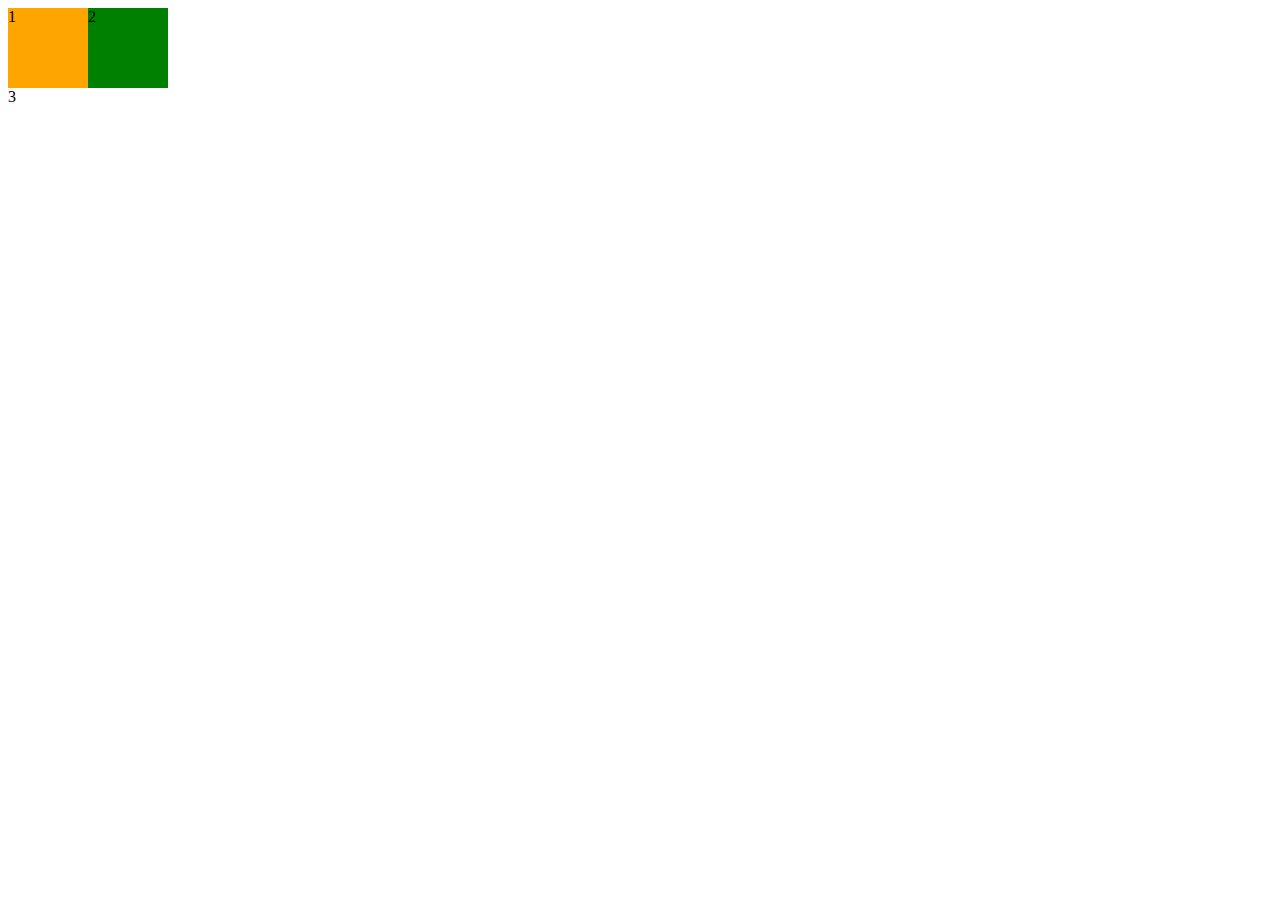
<file: index.html>
<!DOCTYPE html>
<html lang="en">
<head>
	<meta charset="UTF-8">
	<title>Document</title>
	<style>
		#div1 {
			width: 80px;
			height: 80px;
			background-color: orange;
			float: left;
		}

		#div2 {
			width: 80px;
			height: 80px;
			background-color: green;
			float: left;

		}

			#div3 {
			width: 80px;
			height: 80px;
			background-color: blue;
		}
	</style>
</head>
<body>
	<div id="div1">1</div>
	<div id="div2">2</div>
	<div id="div3">3</div>
</body>
</html>
</file>
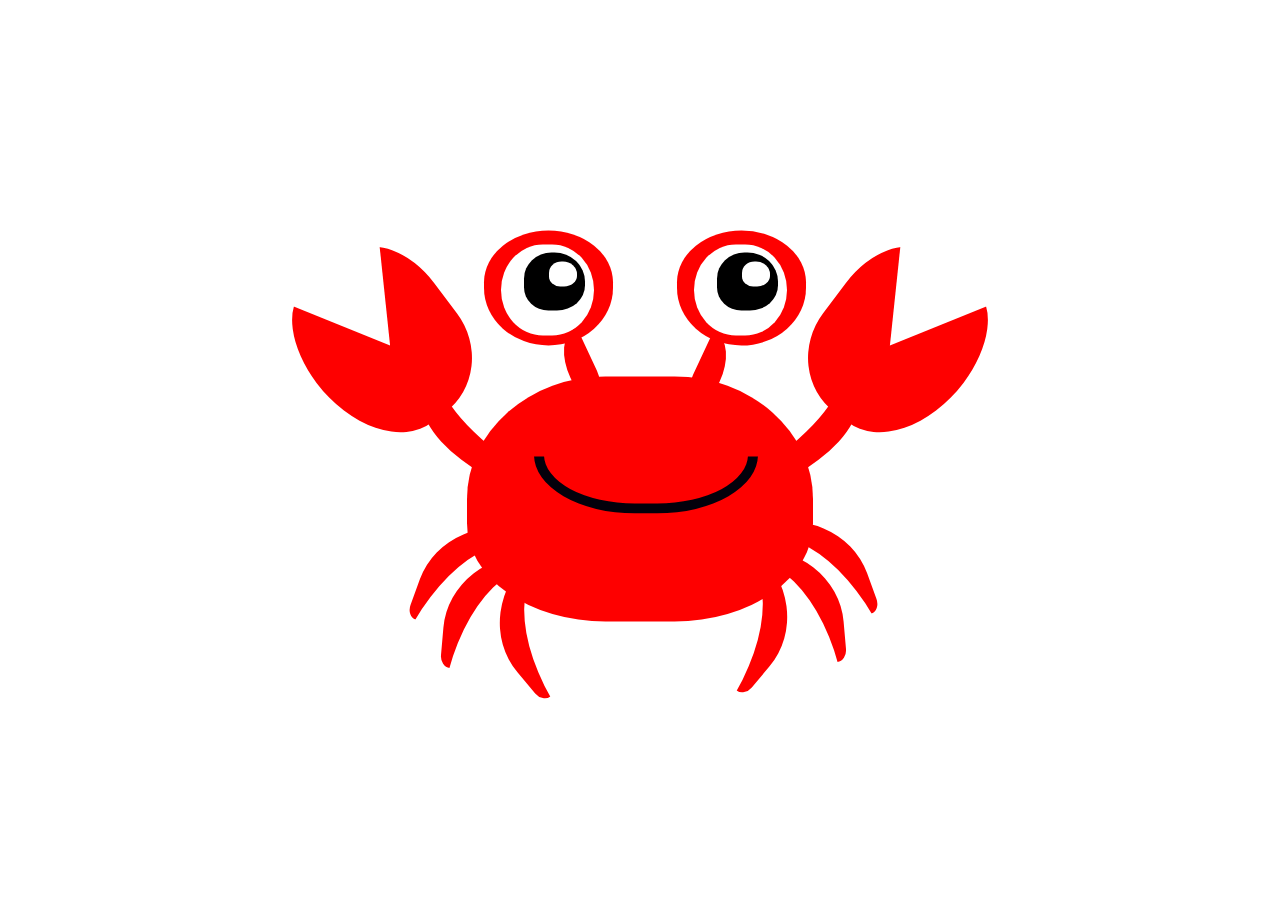
<file: css3简笔动画.html>
<!DOCTYPE html>
<html lang="en">
<head>
	<meta charset="UTF-8">
	<title>css简笔动画</title>
	<link rel="stylesheet" href="css3StickFigure.css">
</head>
<body>
	<div class="container animation">
		<div class="bodycontainer">  <!--身体部分-->
			<div class="body"></div>	
		</div>
		<div class="mouthcontainer">  <!--嘴巴-->
			<div class="mouth"></div>
		</div>
		<div class="eye1-container">        <!--左眼-->
			<div class="eye">
				<div class="eye-white"></div>
				<div class="eye-black"></div>
				<div class="eye-light"></div>
				<div class="eye-link">
				</div>
			</div>
		</div>
		<div class="eye2-container">    <!--右眼-->
			<div class="eye">
				<div class="eye-white"></div>
				<div class="eye-black"></div>
				<div class="eye-light"></div>
				<div class="eye-link">
				</div>
			</div>
		</div>
		<div class="footcontainer-1">     <!--左边的三只脚-->
			<div class="foot">
				<div class="foot-1"></div>
				<div class="foot-2"></div>
			</div>
		</div>
		<div class="footcontainer-2">
			<div class="foot">
				<div class="foot-1"></div>
				<div class="foot-2"></div>
			</div>
		</div>
		<div class="footcontainer-3">
			<div class="foot">
				<div class="foot-1"></div>
				<div class="foot-2"></div>
			</div>
		</div>

		<div class="footright">          <!-- 将左边的脚镜像到右边 -->
			<div class="footcontainer-1">
			<div class="foot">
				<div class="foot-1"></div>
				<div class="foot-2"></div>
			</div>
			</div>
			<div class="footcontainer-2">
				<div class="foot">
					<div class="foot-1"></div>
					<div class="foot-2"></div>
				</div>
			</div>
			<div class="footcontainer-3">
				<div class="foot">
					<div class="foot-1"></div>
					<div class="foot-2"></div>
				</div>
			</div>
		</div>                            <!-- end 将左边的脚镜像到右边 -->
		
		<div class="pincer-container-l">   <!-- 左钳子容器 -->
			<div class="pincers"></div>      <!--钳子主体-->
			<div class="pincers-clip"></div>  <!--钳子裁剪-->
			<div class="pincers-link">
				<div class="pincers-link1"></div>
				<div class="pincers-link2"></div>
			</div>  <!--钳子连接-->
		</div>                                 
			<!-- end 左钳子容器 -->

		<div class="pincer-container-2">   <!-- 右钳子容器 -->
			<div class="pincers"></div>      
			<div class="pincers-clip"></div>  
			<div class="pincers-link">     <!--钳子连接-->
				<div class="pincers-link1"></div>
				<div class="pincers-link2"></div>
			</div>  						
		</div>


	</div>

</body>
</html>
</file>
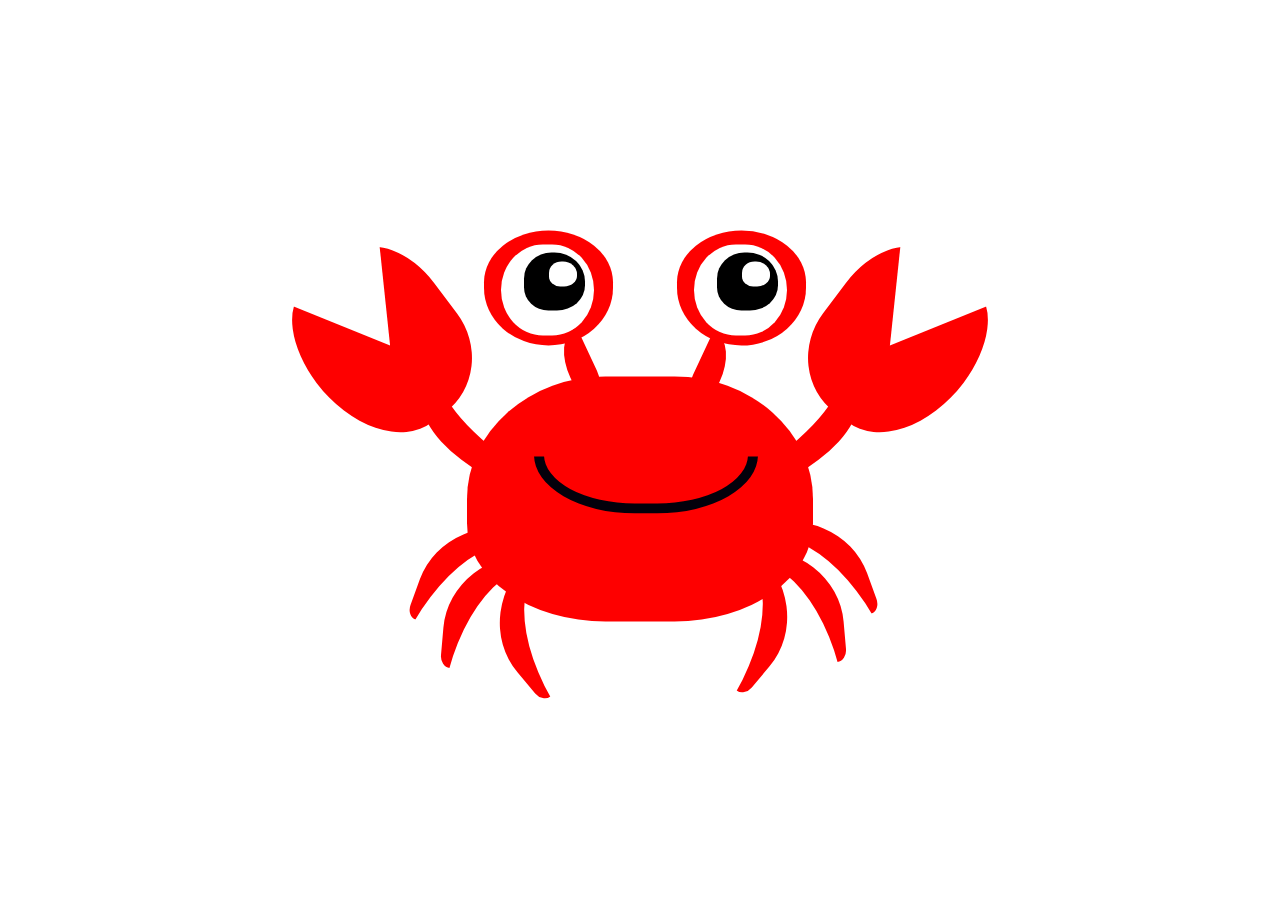
<file: css3简笔动画（有趣）.html>
<!DOCTYPE html>
<html lang="en">
<head>
	<meta charset="UTF-8">
	<title>css简笔动画</title>
	<link rel="stylesheet" href="css3StickFigure.css">
</head>
<body>
	<div class="container animation">
		<div class="bodycontainer">  <!--身体部分-->
			<div class="body"></div>	
		</div>
		<div class="mouthcontainer">  <!--嘴巴-->
			<div class="mouth"></div>
		</div>
		<div class="eye1-container">        <!--左眼-->
			<div class="eye">
				<div class="eye-white"></div>
				<div class="eye-black"></div>
				<div class="eye-light"></div>
				<div class="eye-link">
				</div>
			</div>
		</div>
		<div class="eye2-container">    <!--右眼-->
			<div class="eye">
				<div class="eye-white"></div>
				<div class="eye-black"></div>
				<div class="eye-light"></div>
				<div class="eye-link">
				</div>
			</div>
		</div>
		<div class="footcontainer-1">     <!--左边的三只脚-->
			<div class="foot">
				<div class="foot-1"></div>
				<div class="foot-2"></div>
			</div>
		</div>
		<div class="footcontainer-2">
			<div class="foot">
				<div class="foot-1"></div>
				<div class="foot-2"></div>
			</div>
		</div>
		<div class="footcontainer-3">
			<div class="foot">
				<div class="foot-1"></div>
				<div class="foot-2"></div>
			</div>
		</div>

		<div class="footright">          <!-- 将左边的脚镜像到右边 -->
			<div class="footcontainer-1">
			<div class="foot">
				<div class="foot-1"></div>
				<div class="foot-2"></div>
			</div>
			</div>
			<div class="footcontainer-2">
				<div class="foot">
					<div class="foot-1"></div>
					<div class="foot-2"></div>
				</div>
			</div>
			<div class="footcontainer-3">
				<div class="foot">
					<div class="foot-1"></div>
					<div class="foot-2"></div>
				</div>
			</div>
		</div>                            <!-- end 将左边的脚镜像到右边 -->
		
		<div class="pincer-container-l">   <!-- 左钳子容器 -->
			<div class="pincers"></div>      <!--钳子主体-->
			<div class="pincers-clip"></div>  <!--钳子裁剪-->
			<div class="pincers-link">
				<div class="pincers-link1"></div>
				<div class="pincers-link2"></div>
			</div>  <!--钳子连接-->
		</div>                                 
			<!-- end 左钳子容器 -->

		<div class="pincer-container-2">   <!-- 右钳子容器 -->
			<div class="pincers"></div>      
			<div class="pincers-clip"></div>  
			<div class="pincers-link">     <!--钳子连接-->
				<div class="pincers-link1"></div>
				<div class="pincers-link2"></div>
			</div>  						
		</div>


	</div>

</body>
</html>
</file>
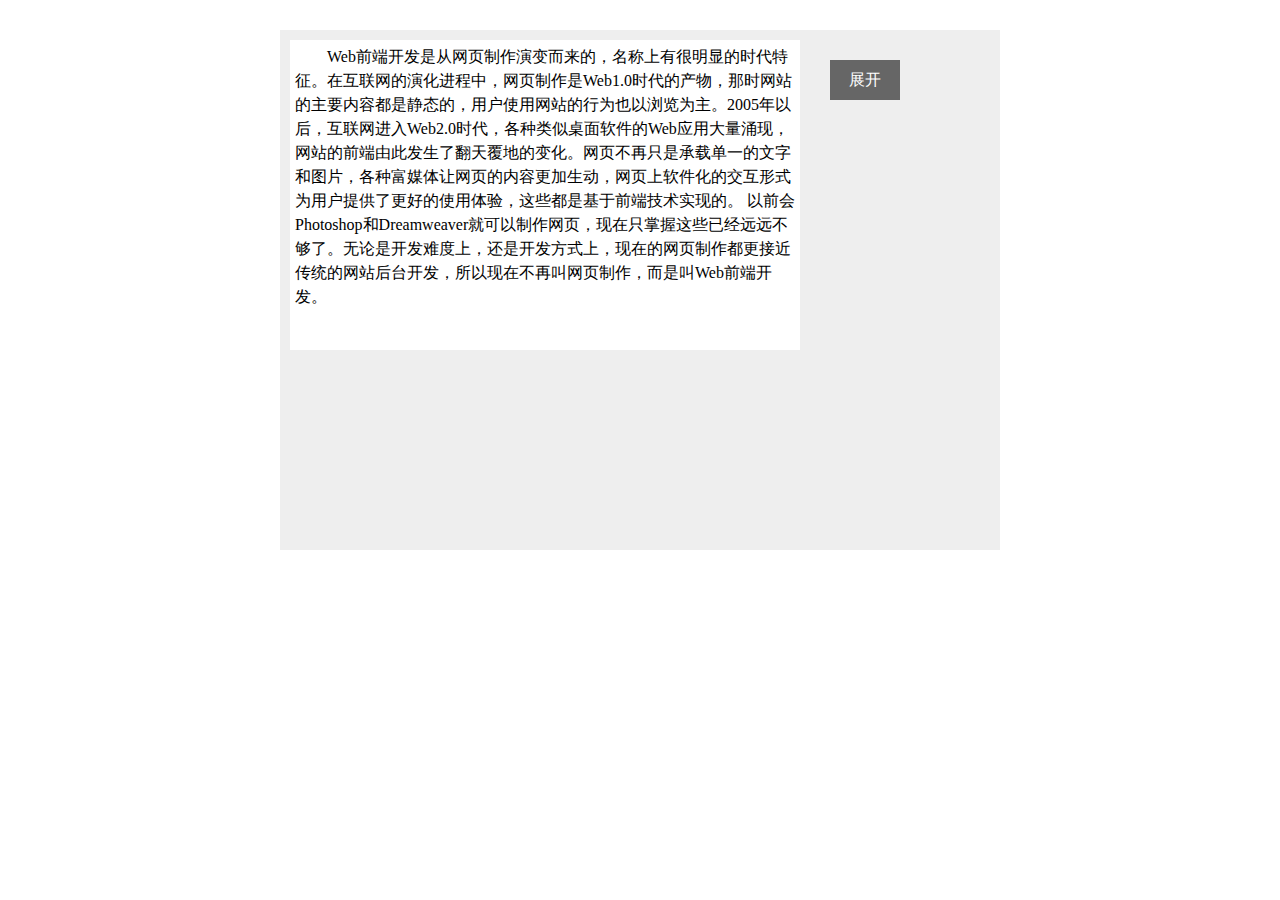
<file: 查找替换文本文字demo.html>
<!DOCTYPE html>
<html lang="en">
<head>
	<meta charset="UTF-8">
	<title>查找替换删除</title>
	<style>
		p,input,ul,h2 {
			margin: 0;
			padding: 0;
		}
		li {
			list-style: none;
		}
		.container {
			width: 700px;
			height: 500px;
			background-color: #eee;
			margin: 30px auto 0;
			padding: 10px;
			position: relative;	
		}
		#text {
			width:500px;
			height: 300px;
			background-color: #fff;
			line-height: 1.5;
			text-indent: 2em;
			padding: 5px; 
		}
		#text span {
			background-color: yellow;
		}
		#list {
			position: absolute;
			top: 30px;
			right: 100px;
		}
		#list h2, #list li{
			width: 70px;
			height: 40px;
			background-color: #666;
			font-size: 16px;
			text-align: center;
			font-weight: normal;
			line-height: 40px;
			color: #fff;
			cursor: pointer;
		}
		#list ul {
			display: none;
		}
		#list ul.active {
			display: block;
		}
		#list li {
			margin-top: 5px;
		}
		#list li.active {
			background-color: #f60;	
		}
		#pan {
			width: 500px;
			height: 150px;
			border: 5px solid #9A499C;
			background-color: #FBC8D7;
			margin-top: 20px;
			position: relative;
			padding: 10px 20px;
			box-sizing: border-box;
			display: none;
		}
		#closeW {
			position: absolute;
			top: 10px;
			right: 10px;
			width: 20px;
			height: 20px;
			line-height: 20px;
			text-align: center;
			font-weight: bolder;
			cursor: pointer;
		}
		#fealist {
			border-bottom: 2px solid #FF6868;
			height: 30px;
			margin-top: 20px;
		}
		#fealist li {
			float: left;
			width: 50px;
			text-align: center;
			height: 100%;
			line-height: 30px;
		}
		#fealist li.active {
			background-color: #FF6868;
		}
		#list li.hello {
			background-color: red;
		}
		#pan div {
			margin-top: 30px;
			display: none;
		}
		#pan div input {
			width: 150px;
			height: 20px;
			line-height: 20px;
		}
		#pan div.active {
			display: block;
		}
	</style>
</head>
<body>
	
<div class="container">
	<p id="text">Web前端开发是从网页制作演变而来的，名称上有很明显的时代特征。在互联网的演化进程中，网页制作是Web1.0时代的产物，那时网站的主要内容都是静态的，用户使用网站的行为也以浏览为主。2005年以后，互联网进入Web2.0时代，各种类似桌面软件的Web应用大量涌现，网站的前端由此发生了翻天覆地的变化。网页不再只是承载单一的文字和图片，各种富媒体让网页的内容更加生动，网页上软件化的交互形式为用户提供了更好的使用体验，这些都是基于前端技术实现的。 以前会Photoshop和Dreamweaver就可以制作网页，现在只掌握这些已经远远不够了。无论是开发难度上，还是开发方式上，现在的网页制作都更接近传统的网站后台开发，所以现在不再叫网页制作，而是叫Web前端开发。</p>
	<div id="list">
		<h2 id="tt">展开</h2>
		<ul>
			<li>查找</li>
			<li>替换</li>
		</ul>
	</div>
	<div id="pan">
		<span id="closeW">×</span>
		<ul id="fealist">
			<li>查找</li>
			<li>替换</li>
		</ul>
		<div>
			<input type="text">
			<button>查找</button>
		</div>
		<div>
			<input type="text">
			<input type="text">
			<button>替换</button>
		</div>
	</div>
</div>


<script>
	var list = document.getElementById('list');
	var text = document.getElementById('text');
	var tt = document.getElementById('tt');
	var oUl = list.getElementsByTagName('ul')[0];
	var aLi = list.getElementsByTagName('li');
	var pan = document.getElementById('pan');
	var aDiv = pan.getElementsByTagName('div');
	var pan_li = pan.getElementsByTagName('li');
	var closeW = document.getElementById('closeW');
	var aBtn = pan.getElementsByTagName('button');
	var aInp = pan.getElementsByTagName('input');
	var str = text.innerHTML;
	var onOff = true;

	tt.onclick = function(){
		oUl.className == '' ? oUl.className = 'active' : oUl.className = '';
	}
	closeW.onclick = function(){
		pan.style.display = 'none';
	}
	for(var i = 0;i<aLi.length;i++){
		aLi[i].index = i;
		aLi[i].onmouseover = function(){
			aLi[0].className = '';
			aLi[1].className = '';
			this.className = 'active';
		}
		aLi[i].onclick = function (){
			tab_li(this.index);
		}
	}
	for(var i = 0;i<aDiv.length;i++) {
		aDiv[i].index = i;
		pan_li[i].index = i;
		pan_li[i].onclick =function (){
			tab_li(this.index);
		}
	}
	aBtn[0].onclick = function(){
		 var str1 = aInp[0].value;
		 text.innerHTML = str;
		 if(!aInp[0].value){
		 	alert('请输入查找内容');
		 } else if( str.split(str1).length == 1){
		 	alert('对不起，找不到'+ str1);
		 } else {
		 	text.innerHTML = str.split(str1).join( '<span>'+ str1 +'</span>' );
		 }
	}
	aBtn[1].onclick = function(){
		var str1 = aInp[1].value;
		var str2 = aInp[2].value;
		if(onOff){
			text.innerHTML = str;
		}
		if(!aInp[1].value){
		 	alert('请输入要被替换内容');
	 	} else if( str.split(str1).length == 1){
		 	alert('对不起，找不到'+ str1);
		 } else if(!aInp[2].value) {
	 		alert('请输入替换的内容');
	 	} else {
	 		text.innerHTML = str.split(str1).join(str2);
	 		onOff = false;
	 	}
	}

	function tab_li(a){
		oUl.className ='';
		pan.style.display = 'block';
		for(var j=0;j<aDiv.length;j++){
			aDiv[j].className = '';
			pan_li[j].className = '';
		}
		aDiv[a].className = 'active';
		pan_li[a].className = 'active';
	}
</script>
</body>
</html>
</file>
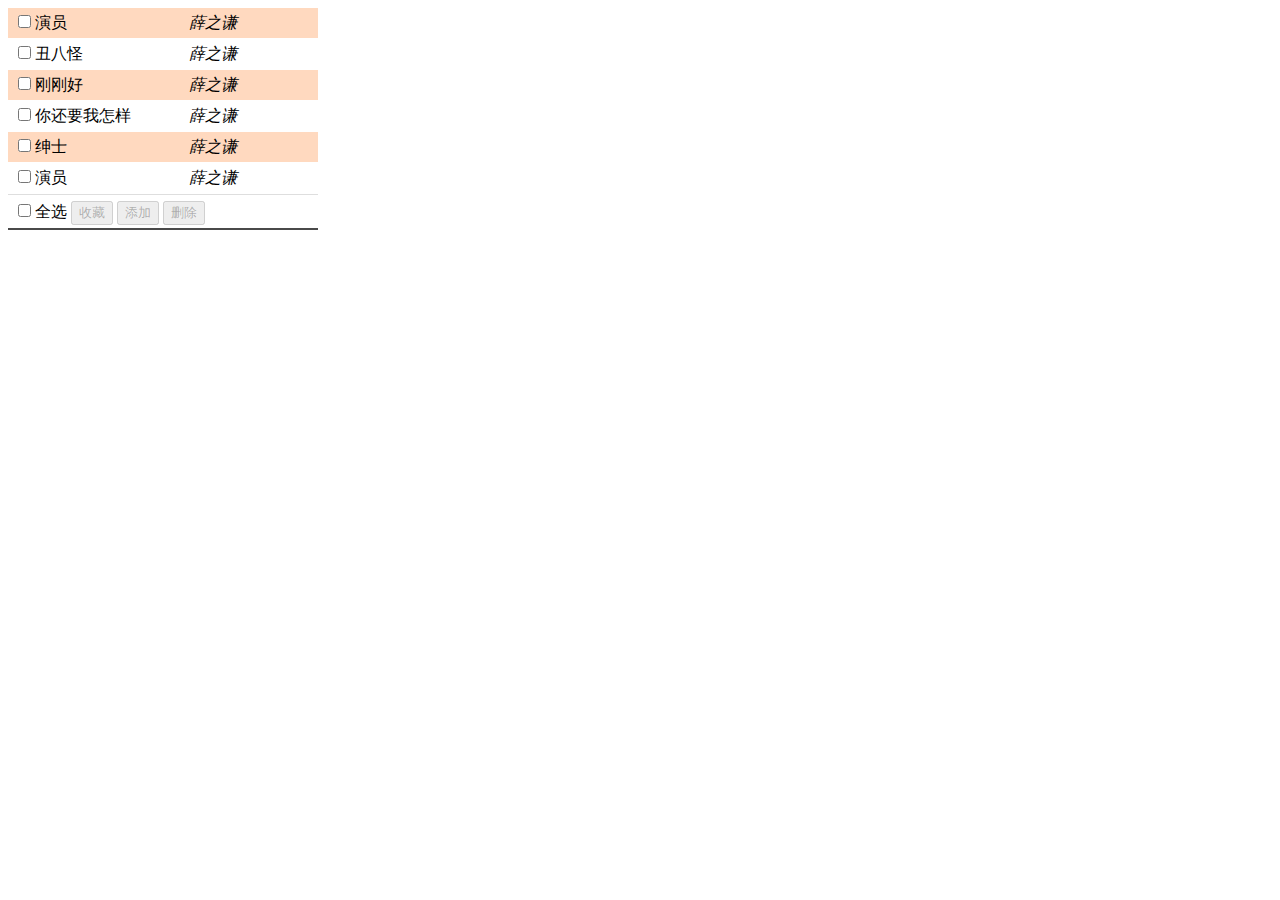
<file: 百度音乐全选操作.html>
<!DOCTYPE html>
<html lang="en">
<head>
	<meta charset="UTF-8">
	<title>QQ音乐反选</title>
	<style>
		ul,p,li,input {
			padding: 0;
			margin: 0;
		}
		li {
			list-style: none;
		}
		.container {
			width: 310px;
		}
		#list {
			border-bottom: 1px solid #dedede;
			
		}
		#list li { 
			height: 30px;
			line-height: 30px;
			margin-bottom: 1px;
			padding-left: 10px;
		}
		#list li span {
			display: inline-block;
			width: 150px;
		}
		#bottom {
			height: 33px;
			line-height: 33px;
			border-bottom: 2px solid #4a4a4a;
			padding-left: 10px;
		}
		#need {
			display: inline-block;
		}
	</style>
</head>
<body>
	<div class="container">
		<ul id="list">
			<li>
				<input type="checkbox">
				<label>
					<span>演员</span>
					<em>薛之谦</em>
				</label>
			</li>
			<li>
				<input type="checkbox">
				<label>
					<span>丑八怪</span>
					<em>薛之谦</em>
				</label>
			</li>
			<li>
				<input type="checkbox">
				<label>
					<span>刚刚好</span>
					<em>薛之谦</em>
				</label>
			</li>
			<li>
				<input type="checkbox">
				<label>
					<span>你还要我怎样</span>
					<em>薛之谦</em>
				</label>
			</li>
			<li>
				<input type="checkbox">
				<label>
					<span>绅士</span>
					<em>薛之谦</em>
				</label>
			</li>
			<li>
				<input type="checkbox">
				<label>
					<span>演员</span>
					<em>薛之谦</em>
				</label>
			</li>
		</ul>
		<div id="bottom">
			<input type="checkbox" id="all">
			<label for="all">全选</label>
			<p id="need">
				<!-- <input type="button" value="收藏">
				<input type="button" value="添加">
				<input type="button" value="删除"> -->
				<button>收藏</button>
				<button>添加</button>
				<button>删除</button>
			</p>
		</div>
	</div>

<script>
	var oUl = document.getElementById('list');
	var aLi = oUl.getElementsByTagName('li');
	var aInp = oUl.getElementsByTagName('input');
	var oBtn = document.getElementById('all');
	var aBtn = document.getElementsByTagName('button');
	var arrColor = ['rgb(255, 217, 191)','#fff'];
	var num = 0;
	
	check_btn_all();
	check_btn();
	for( var i=0;i<aLi.length;i++ ){
		aLi[i].index = i;
		aInp[i].index = i;
		aLi[i].style.backgroundColor = arrColor[i%2];
		aLi[i].bcolor = aLi[i].style.backgroundColor;
		aLi[i].onmouseover = function (){	
			this.style.backgroundColor = '#efefef';
		}
		aLi[i].onmouseout = function (){
			color(this.index);
		}
		aInp[i].onclick = function(){
			check_btn_all();
			check_btn();
		}
	}
	oBtn.onclick = function(){
		check_btn_all();
		if( num != aInp.length ){
			for( var i=0;i<aLi.length;i++ ){
				aInp[i].checked = true;
				aLi[i].style.backgroundColor = '#efefef';
			}
			oBtn.checked = true;
		} else {
			for( var i=0;i<aLi.length;i++ ){
				aInp[i].checked = false;
				aLi[i].style.backgroundColor = aLi[i].bcolor;
			}
			oBtn.checked = false;
		}
		check_btn();
	}
	function color( a ){
		if( aInp[a].checked ){
			aLi[a].style.backgroundColor = '#efefef';
		} else {
			aLi[a].style.backgroundColor = aLi[a].bcolor;
		}
	}	
	function check_btn_all(){
		num = 0;
		for( var i=0;i<aLi.length;i++ ) {
			num += Number(aInp[i].checked);	
		}
		if( num == aInp.length ){
			oBtn.checked = true;
		} else {
			oBtn.checked = false;
		}
	} 
	
	function check_btn(){
		num = 0;
		for( var i=0;i<aLi.length;i++ ) {
			num += Number(aInp[i].checked);	
		}
		if( num == 0 ){
			for(var j=0;j<aBtn.length;j++){
				aBtn[j].disabled = true;
			}
		} else {
			for(var j=0;j<aBtn.length;j++){
				aBtn[j].disabled = false;
			}
		}
	}

</script>	
</body>
</html>
</file>
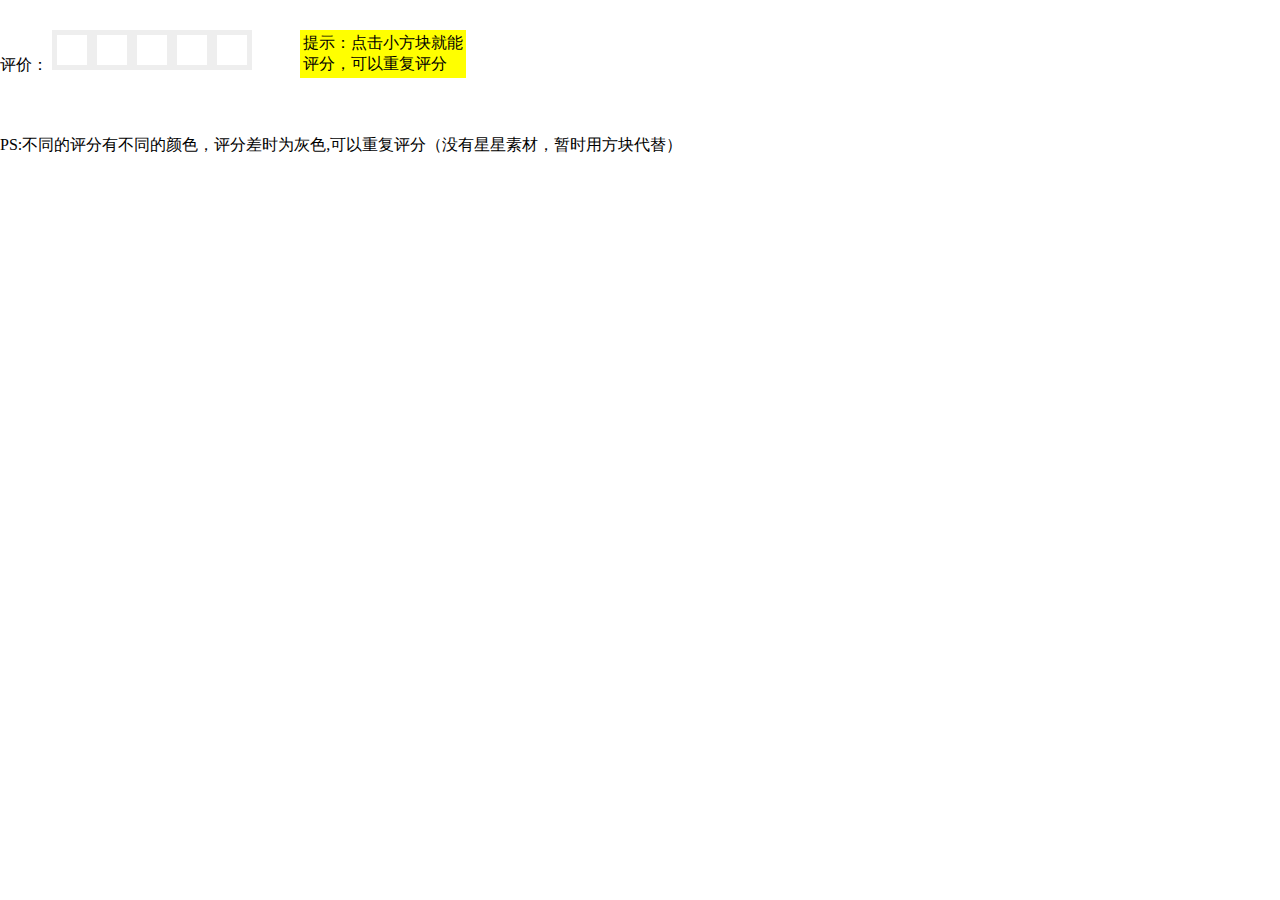
<file: 评分demo（可以重复评分）.html>
<!DOCTYPE html>
<html lang="en">
<head>
	<meta charset="UTF-8">
	<title>评分系统</title>
	<style>
		body,ul,li,p {
			padding: 0;
			margin: 0;
		}
		li {
			list-style: none;
		}
		.container {
			margin-top: 30px;
			position: relative;
		}
		#tt {
			display: inline-block;
			height: 40px;
			line-height: 40px;
		}
		#list {
			display: inline-block;
		}
		#list li {
			float: left;
			width: 30px;
			height: 30px;
			border: 5px solid #eee;
		}
		#list li.aclass {
			background-color: #f60;
		}
		#list li.bclass {
			background-color: #bbb;
		}
		#pp {
			display: none;
			display: inline-block;
			height: 40px;
			line-height: 40px;
			color: #f60;
			font-weight: bolder;
		}
		#pf {
			position: absolute;
			top: 0;
			left: 300px;
			width: 160px;
			background-color: yellow;
			padding: 3px;
		}
		.sum {
			margin-top: 50px;
		}
	</style>
</head>
<body>
	<div class="container">
		<p id="tt">评价：</p>
		<ul id="list">
			<li></li>
			<li></li>
			<li></li>
			<li></li>
			<li></li>
		</ul>
		<p id="pp"></p>
		<div id="pf">提示：点击小方块就能评分，可以重复评分</div>
		<div class="sum">PS:不同的评分有不同的颜色，评分差时为灰色,可以重复评分（没有星星素材，暂时用方块代替）</div>
	</div>

<script>


/*
1.未点击时，鼠标移开的时候，样式清空；
2.点击后，再次鼠标移入，当鼠标移开，样式不清空，复原。


重点：1.添加onOff判断是否已经点击；
      2.使用自定义属性储存点击后的样式，以便复原；
      3.声明一个str储存判断结果

 */


	var oUl = document.getElementById('list');
	var aLi = oUl.getElementsByTagName('li');
	var oPp = document.getElementById('pp');
	var oPf = document.getElementById('pf');
	var onOff = true;
	var str;

	aLi[0].com = '很差';
	aLi[1].com = '较差';
	aLi[2].com = '一般';
	aLi[3].com = '很好';
	aLi[4].com = '非常好';
	
	function aa(){
		oPf.style.display = 'none';
		oPp.style.display = 'inline-block';
	}
	function ab(){
		if(onOff){
			oPf.style.display = 'block';
			oPp.style.display = 'none';
		} else {
			oPf.style.display = 'none';
			oPp.style.display = 'inline-block';
		}
		
	}
	oUl.onmouseover = aa;
	oUl.onmouseout = ab;

	for (var i = 0;i<aLi.length;i++){
		aLi[i].index = i;
		aLi[i].className = '';
		aLi[i].cc = aLi[i].className;
		aLi[i].onmouseover = function (){
			oPp.innerHTML =  this.com;
			light(this.index);
		}
		aLi[i].onmouseout = function(){
			if(onOff){
				can();
			} else {
				for (var i = 0;i<aLi.length;i++) {
					aLi[i].className = aLi[i].cc;
				}
				oPp.innerHTML =  str;
			}
		}
		aLi[i].onclick = function (){
			str =  this.com;
			light(this.index);
			onOff = false;
			for (var j = 0;j<aLi.length;j++) {
				aLi[j].cc = aLi[j].className;
			}
			
		}
	}

	function light( num ){
		for( var i = 0;i<num+1;i++ ){
			if(num<2){
				aLi[i].className = 'bclass';
			} else {
				aLi[i].className = 'aclass';
			}		
		}
		for(var i = num + 1;i<aLi.length;i++){
			aLi[i].className = '';
		}
	}
	function can( ){
		for(var i = 0;i<aLi.length;i++){
				aLi[i].className = '';
			} 	
	}

</script>		
</body>
</html>
</file>
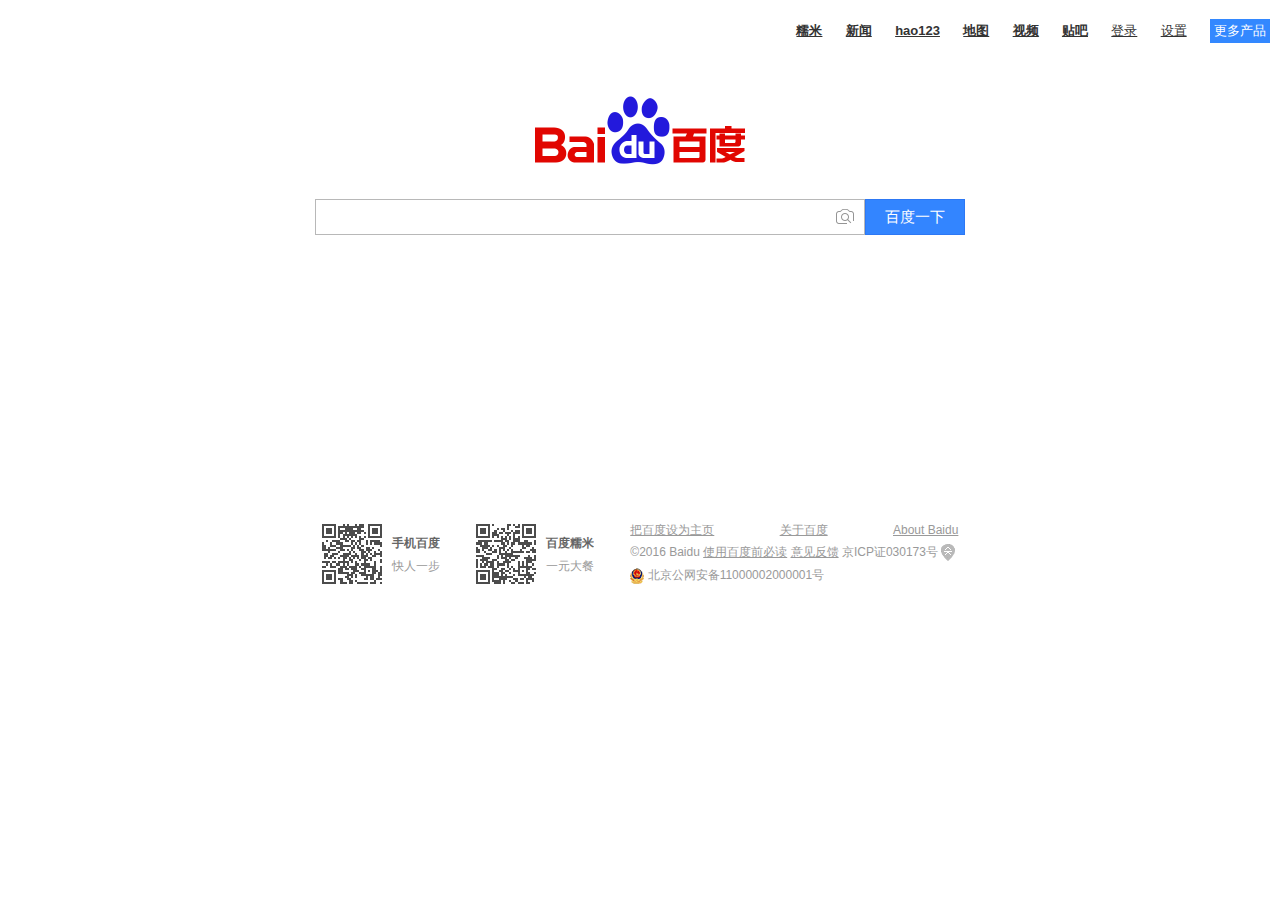
<file: 响应式百度首页/index-baidu.html>
<!DOCTYPE html>
<html lang="en">
<head>
	<meta charset="UTF-8">
	<meta name="viewport" content="width=device-width, initial-scale=1.0,maximum-scale=1.0, user-scalable=no">
	<title>百度一下，你就知道</title>
	<link rel="stylesheet" href="style/baidu_pc.css" media="screen and (min-width: 768px)">
	<link rel="stylesheet" href="style/baidu_mobile.css" media="screen and (max-width: 767px)">
	<link rel="shortcut icon" href="images/favicon.ico" type="image/x-icon">
	<!--[if IE 6]>
		<style>
			body {behavior: url("csshover.htc");}
		</style>
	<![endif]-->
</head>
<body>
<div class="wrapper-pc cf">
	<div class="header">
		<!-- 顶部导航 -->
		<div class="topnav">
				<a href="http://www.nuomi.com/?cid=002540" class="mnav">糯米</a>
				<a href="http://news.baidu.com/" class="mnav">新闻</a>
				<a href="https://www.hao123.com/" class="mnav">hao123</a>
				<a href="http://map.baidu.com/" class="mnav">地图</a>
				<a href="http://map.baidu.com/" class="mnav">视频</a>
				<a href="http://tieba.baidu.com/" class="mnav">贴吧</a>
				<a href="https://passport.baidu.com/v2/?login&tpl=mn&u=http%3A%2F%2Fwww.baidu.com%2F" class="lb">登录</a>
				<a href="javascript:;" class="setting">设置</a>
				<a href="javascript:;" class="more-product">更多产品</a>
		</div>
	</div>
	<!-- 主体部分 -->
	<div class="content">
		<div class="logo">
			<img src="images/bd_logo1.png" alt="百度一下">
		</div>
		<!-- 搜索框 -->
		<form action="https://www.baidu.com/s" method="get" target="_blank" class="search">
			<span class="search-content">
				<input type="text" name="wd" class="searchbox">
			<!-- 搜图按钮 -->
				<span class="soutu-btn"></span>	
			<!--  end 搜图按钮 -->		
			</span>
			<button type="submit" class="s-btn">百度一下</button>
		</form>
		
		<!-- end 搜索框 -->
	</div>
	<div id="footer" class="cf">
		<div class="footerwrap">
			<!-- 两个二维码 -->
			<div class="qrcode">
				<img src="images/zbios_62c636fe.png" alt="手机百度">
				<div class="codetext">
					<p>手机百度</p>
					<span>快人一步</span>
				</div>
			</div>
			<div class="qrcode">
				<img src="images/nuomi_510f7472.png" alt="百度糯米">
				<div class="codetext">
					<p>百度糯米</p>
					<span>一元大餐</span>
				</div>
			</div>
			<!-- end 两个二维码 -->
			<!-- 底部右侧的信息 -->
			<div class="foottext">
				<p class="foottext-1">
					<a href="https://www.baidu.com/cache/sethelp/help.html">把百度设为主页</a>
					<a href="http://home.baidu.com/" class="behind">关于百度</a>
					<a href="http://ir.baidu.com/" class="behind">About  Baidu</a>
				</p>
				<p class="foottext-2">
					<span>©2016 Baidu</span>
					<a href="http://www.baidu.com/duty/">使用百度前必读</a>
					<a href="http://jianyi.baidu.com/">意见反馈</a>
					<span>京ICP证030173号</span>
					<span class="foot-icon1"></span>
				</p>
				<p class="foottext-3">
					<span class="foot-icon2"></span>
					<span>北京公网安备11000002000001号</span>
				</p>
			</div>
		</div>
	</div>	
</div>

<div class="wrapper-mobile cf">
	<div id="userInfo"></div>
	<div class="logo-m">
		<img src="images/plus_logo.png" alt="百度一下">
	</div>
	<div id="search-m">
		<form action="https://www.baidu.com/s" method="get" target="_blank">
			<input type="text" class="searchbox-m">
			<button type="submit" class="search-btn-m">百度一下</button>
			<a href="#" class="sound">
				<span class="mac"></span>
				<span class="triangle-m"></span>
			</a>
		</form>
	</div>
	<div id="navs-m">
		<div class="cf">
			<div class="nav-item">
				<a href="#">
					<embed src="images/news.svg" width="24" height="24" type="image/svg+xml">
					<span>新闻</span>
				</a>
			</div>
			<div class="nav-item">
				<a href="#">
					<embed src="images/book.svg" width="24" height="24" type="image/svg+xml">
					<span>小说</span>
				</a>
			</div>
			<div class="nav-item">
				<a href="#">
					<embed src="images/vedio.svg" width="24" height="24" type="image/svg+xml" class="nav-video">
					<span>视频</span>
				</a>
			</div>
			<div class="nav-item">
				<a href="#">
					<embed src="images/nuomi.svg" width="24" height="24" type="image/svg+xml">
					<span>糯米</span>
				</a>
			</div>
			<div class="nav-item">
				<a href="#">
					<embed src="images/ditu.svg" width="24" height="24" type="image/svg+xml">
					<span>地图</span>
				</a>
			</div>
			<div class="nav-item">
				<a href="#">
					<embed src="images/more.svg" width="24" height="24" type="image/svg+xml">
					<span>更多</span>
				</a>
			</div>
		</div>
	</div>
	<div class="plus-card">
		<div id="myNav">
			<div class="plus-title">
				<a href="#"><embed src="images/dot.svg" width="20" height="20" type="image/svg+xml"></a>
				<h2>我的导航</h2>
			</div>
			<div class="mynav-list cf">
				<ul>
					<li><a href="#">资讯</a></li>
					<li><a href="#">hao123</a></li>
					<li><a href="#">图片</a></li>
					<li><a href="#">爱奇艺</a></li>
					<li><a href="#">美女</a></li>
					<li><a href="#">音乐</a></li>
					<li><a href="#">笑话</a></li>
					<li class="plus">
						<a href="#"><embed src="images/add.svg" width="20" height="20" type="image/svg+xml"></a>
					</li>
				</ul>
			</div>
		</div>
		<div id="hot-news">
			<div class="plus-title">
				<a href="#"><embed src="images/dot.svg" width="20" height="20" type="image/svg+xml"></a>
				<span class="line">|</span>
				<a href="#" class="change">
					<embed src="images/refresh.svg" width="20" height="20" type="image/svg+xml">
					<span class="change-text">换一批</span>
				</a>
				<h2>实时热点</h2>
			</div>
			<div class="hot-list">
				<ul class="cf">
					<li>
						<a href="#">德国机场航班暂停</a>
					</li>
					<li style="padding-left: 12px;">
						<a href="#">新疆叶城泥石流</a>
					</li>
					<li>
						<a href="#">林心如婚讯后发文</a>
					</li>
					<li style="padding-left: 12px;">
						<a href="#">papi酱晒毕业照</a>
					</li>
					<li>
						<a href="#">叶璇手撕王思聪</a>
					</li>
					<li style="padding-left: 12px;">
						<a href="#">法国2:0晋级决赛</a>
					</li>
				</ul>
			</div>
			<div class="plus-footer">
				<div class="plus-footer-t">
					<a href="#">
						<span>百度风云榜</span>
						<embed src="images/footer-more.svg" width="12" height="12" type="image/svg+xml">
					</a>
				</div>
			</div>
		</div>
	</div>
</div>
</body>
</html>
</file>
<file: css3StickFigure.css>
@charset "utf-8";

html,body {
	padding: 0;
	margin: 0;
	height: 100%;
}
.container {
	position: absolute;
	top: 50%;
	left: 50%;
	transform: translateY(-30%) translateX(-50%);
}
.bodycontainer {
	position: relative;
	z-index: 99;
}
.body {
	width: 346px;
	height: 245px;
	background-color: #fe0000;
	border-top-left-radius: 40% 50%;
	border-top-right-radius: 40% 50%;
	border-bottom-left-radius: 40% 40%;
	border-bottom-right-radius: 40% 40%;
	
}
.mouthcontainer {
	width: 225px;
	height: 57px;
	overflow: hidden;
	position: absolute;
	top: 80px;
	left: 67px;
	
}
.mouth {
	box-sizing: border-box;
	width: 224px;
	height: 140px;
	border: 10px #03000b solid;
	border-bottom-left-radius: 45% 42%;
	border-bottom-right-radius: 45% 42%;
	position: relative;
	top: -83px;
	z-index: 101;
}
.eye1-container {
	position: absolute;
	top: -146px;
	left: 17px;
}
.eye {
	width: 129px;
	height: 115px;
	background-color: #fe0000;
	border-top-left-radius: 50% 45%;
	border-top-right-radius: 50% 45%;
	border-bottom-left-radius: 50% 50%;
	border-bottom-right-radius: 50% 50%;
	position: relative;
	z-index: 41;

}
.eye .eye-white {
	background-color: #fff;
	width: 93px;
	height: 91px;
	border-top-left-radius: 45% 50%;
	border-top-right-radius: 45% 50%;
	border-bottom-left-radius: 45% 50%;
	border-bottom-right-radius: 45% 50%;
	position: absolute;
	top: 14px;
	left: 17px;
}
.eye .eye-black {
	background-color: #000;
	width: 61px;
	height: 58px;
	border-top-left-radius: 45% 45%;
	border-top-right-radius: 50% 50%;
	border-bottom-left-radius: 40% 40%;
	border-bottom-right-radius: 46% 43%;
	position: absolute;
	top: 22px;
	left: 40px;
	-webkit-animation: eye-black 1.5s ease infinite 0.15s;
	-moz-animation: eye-black 1.5s ease infinite 0.15s;
	-ms-animation: eye-black 1.5s ease infinite 0.15s;
	animation: eye-black 1.5s ease infinite 0.15s;
}
    /*眼珠子的动画*/
@-webkit-keyframes eye-black {
	0%,100% {
		position: absolute;
		top: 22px;
		left: 24px;
	}
	40% {
		position: absolute;
		top: 22px;
		left: 44px;
	}
}
@-moz-keyframes eye-black {
	0%,100% {
		position: absolute;
		top: 22px;
		left: 24px;
	}
	40% {
		position: absolute;
		top: 22px;
		left: 44px;
	}
}
@-o-keyframes eye-black {
	0%,100% {
		position: absolute;
		top: 22px;
		left: 24px;
	}
	40% {
		position: absolute;
		top: 22px;
		left: 44px;
	}
}
@keyframes eye-black {
	0%,100% {
		position: absolute;
		top: 22px;
		left: 24px;
	}
	40% {
		position: absolute;
		top: 22px;
		left: 44px;
	}
}

.eye .eye-light {
	background-color: #fff;
	width: 28px;
	height: 25px;
	border-top-left-radius: 45% 45%;
	border-top-right-radius: 50% 50%;
	border-bottom-left-radius: 40% 40%;
	border-bottom-right-radius: 46% 43%;
	position: absolute;
	top: 31px;
	left: 65px;
	-webkit-animation: eye-light 1.5s ease infinite 0.15s;
	-moz-animation: eye-light 1.5s ease infinite 0.15s;
	-ms-animation: eye-light 1.5s ease infinite 0.15s;
	animation: eye-light 1.5s ease infinite 0.15s;
}
  /*眼珠子亮光的动画*/
@-webkit-keyframes eye-light {
	0%,100% {
		position: absolute;
		top: 31px;
		left: 30px;
	}
	40% {
		position: absolute;
		top: 31px;
		left: 70px;
	}
}
@-moz-keyframes eye-light {
	0%,100% {
		position: absolute;
		top: 31px;
		left: 30px;
	}
	40% {
		position: absolute;
		top: 31px;
		left: 70px;
	}
}
@-o-keyframes eye-light {
	0%,100% {
		position: absolute;
		top: 31px;
		left: 30px;
	}
	40% {
		position: absolute;
		top: 31px;
		left: 70px;
	}
}
@keyframes eye-light {
	0%,100% {
		position: absolute;
		top: 31px;
		left: 30px;
	}
	40% {
		position: absolute;
		top: 31px;
		left: 70px;
	}
}
.eye-link {
	background-color: #fe0000;
    box-sizing: border-box;
    width: 27px;
    height: 61px;
    border-top-left-radius: 90% 70%;
    border-top-right-radius: 10% 10%;
    border-bottom-left-radius: 20% 20%;
    border-bottom-right-radius: 22% 22%;
    transform: rotate(-25deg);
    position: absolute;
    top: 100px;
    left: 80px;
    z-index: 40;
}
.eye2-container {
	position: absolute;
	top: -146px;
	right: 7px;
}
.eye2-container .eye-link {
	transform: scaleX(-1) rotate(-25deg);
	position: absolute;
    top: 104px;
    left: 22px;
}
/*第一只脚*/
.footcontainer-1 {
    position: absolute;
    top: 140px;
    left: -43px;
    transform: rotate(20deg);	
}
/*第二只脚*/
.footcontainer-2 {
    position: absolute;
    top: 175px;
    left: -22px;
    transform: rotate(5deg);
}
/*第三只脚*/
.footcontainer-3 {
    position: absolute;
    top: 189px;
    left: 26px;
    transform: rotate(-40deg);
}
/*右边的脚*/
.footright {
    position: absolute;
    transform: scaleX(-1);
    top: -6px;
    right: -7px;
}
.foot {
	position: relative;
	z-index: 2;
}
.foot-1 {
    background-color: #fe0000;
    width: 97px;
    height: 120px;
    border-top-left-radius: 90% 67%;
    border-top-right-radius: 6% 10%;
    border-bottom-left-radius: 10% 10%;
    border-bottom-right-radius: 22% 22%;
}
.foot-2 {
	background-color: #fff;
    width: 161px;
    height: 178px;
    border-top-left-radius: 59% 93%;
    border-top-right-radius: 6% 10%;
    border-bottom-left-radius: 10% 10%;
    border-bottom-right-radius: 22% 22%;
    position: absolute;
    top: 9px;
    left: 5px;
}
.pincer-container-l {
    z-index: 30;
    position: absolute;
    top: -123px;
    left: -160px;
}
.pincer-container-2 {
    z-index: 30;
    position: absolute;
    top: -123px;
    right: -160px;
    transform: scaleX(-1);
}
.pincers {
    width: 154px;
    height: 182px;
    background-color: #fe0000;
    border-top-left-radius: 30% 45%;
    border-top-right-radius: 30% 40%;
    border-bottom-left-radius: 45% 56%;
    border-bottom-right-radius: 45% 40%;
    transform: rotate(-37deg)
}
.pincers-clip {
    width: 0;
    height: 0;
    background-color: transparent;
    border-top: transparent;
    border-bottom: 100px solid #fff;
    border-left: 60px transparent solid;
    border-right: 60px transparent solid;
    position: absolute;
    top: 2px;
    left: -7px;
    transform: rotate(-217deg)
}
.pincers-link {
    width: 50px;
    height: 120px;
    background-color: transparent;
    position: relative;
    top: -62px;
    left: 136px;
    transform: rotate(-54deg);
    z-index: -1;
    /*overflow: hidden;*/

}
.pincers-link1 {
	background-color: #fe0000;
    width: 103px;
    height: 163px;
    border-top-left-radius: 34% 43%;
    border-top-right-radius: 50% 50%;
    border-bottom-left-radius: 39% 43%;
    border-bottom-right-radius: 50% 50%

}
.pincers-link2 {
    background-color: #fff;
    width: 110px;
    height: 170px;
    border-top-left-radius: 39% 72%;
    border-top-right-radius: 50% 50%;
    border-bottom-left-radius: 37% 43%;
    border-bottom-right-radius: 50% 50%;
    position: absolute;
    top: -2px;
    left: 27px;
}
</file>
<file: 响应式百度首页/style/baidu_pc.css>
@charset "utf-8";

body,p,ul,li,img,h1 {
	padding: 0;
	margin: 0;
}
body {
	font: 12px arial;
}
img {
	vertical-align: middle;
}
html,body {
	height: 100%;
}
.cf {
	*zoom:1;
}
.cf:after {
	content: '';
	display: block;
	clear: both;
	height: 0;
	visibility: hidden;
	overflow: hidden;
}
.wrapper-mobile {
	display: none;
}
	
/*网页wrapper*/

.wrapper-pc{
	min-height: 500px;
	min-width: 800px;
	height: 642px;
	position: relative;
}
.header {
	overflow: hidden;
	height: 48px;
	position: relative;
}
.topnav {
	float: right;
	margin: 19px 0 5px 0;
	position: relative;
	overflow: hidden;
}
.topnav a {
	display: inline-block;
	_zoom:1;
	*zoom:1;
	*display:inline;
	color: #333;
	margin-left: 20px;	
	line-height: 24px;
	font-size: 13px;
}
.topnav a.mnav {
	font-weight: bold;
}
.topnav a.mnav:hover, 
.topnav a.lb:hover {
	color: #00c;
}
.topnav a.more-product {
	background-color: #38f;
	color: #fff;
	text-decoration: none;
	width: 60px;
	text-align: center;
	margin-right: 10px;
}
.content {
	text-align: center;
}
.content form {
	margin-top: 22px;
}
.logo img {
	width: 270px;
	height: 129px;
	vertical-align: middle;
}
.search {
	font-size: 0;
}
.search-content {
	position: relative;
	display: inline-block;
}
/*搜索输入框*/
.searchbox {
	width: 539px;
	height: 32px;
	font:16px/18px arial;
	outline: none;
	border: 1px solid #b8b8b8;
	padding-left: 7px;
	line-height: 32px;
	vertical-align: middle;
}
.searchbox:hover {
	border: 1px solid #999;
}
.searchbox:focus {
	border: 1px solid #2d78f4;
}
/*搜图按钮*/
.soutu-btn {
	display: block;
	background-color: #fff;
	background: url(../images/soutu_icons.png) -229px 0 no-repeat;
	width: 18px;
	height: 16px;
	position: absolute;
	top: 50%;
	right: 11px;
	margin-top: -8px;
	cursor: pointer;
}
.soutu-btn:hover {
	background: url(../images/soutu_icons.png) -229px -21px no-repeat;
}
/*百度一下按钮*/
.s-btn {
	width: 100px;
	height:36px;
	background-color: #3385ff;
	border: 1px solid #2d78f4;
	color: #fff;
	font-size: 15px;
	/*vertical-align: top;*/
	cursor: pointer;
	vertical-align: middle;
}
.s-btn:hover {
	background-color: #317ef3;
	box-shadow: 1px 1px 1px #ccc;
}
#footer {
	position: absolute;
	bottom: 23px;
	width: 100%;
	text-align: center;
}
.footerwrap {
	overflow: hidden;
	height: 100px;
	min-width: 800px;
	/*text-align: center;*/
}
/*底部二维码*/
.footerwrap .qrcode {
	display: inline-block;
	_zoom:1;
	*zoom:1;
	*display:inline;
	overflow: hidden;
	margin: 5px 33px 0 0;
}
.footerwrap .qrcode img {
	width: 60px;
	height: 60px;
	float: left;
}
/*底部二维码的文字部分*/
.footerwrap .qrcode .codetext {
	float: left;
	line-height: 23px;
	margin: 8px 0 0 10px;
}
.footerwrap .codetext p {
	font-weight: bold;
	color: #666;
}
.footerwrap .codetext span {
	color: #999;
}
/*底部右侧信息*/
.footerwrap .foottext {
	display: inline-block;
	_zoom:1;
	*zoom:1;
	*display:inline;
	color: #999;
	text-align: left;
	vertical-align: top;
	line-height: 22px;
}
.foottext a {
	color: #999;
}
.foottext-1 a.behind {
	margin-left: 62px;
}
/*其中两个带图标的文字*/
.foottext .foot-icon1,.foottext .foot-icon2 {
	width: 14px;
	height: 17px;
	display: inline-block;
	margin: 2.5px 0; 
	vertical-align:middle;
}
.foottext .foot-icon1 {
	background: url(../images/icons.png) -600px -96px no-repeat;
}
.foottext .foot-icon2 {
	background: url(../images/icons.png) -623px -96px no-repeat;
}
</file>
<file: 响应式百度首页/style/baidu_mobile.css>
/*手机wrapper*/
@charset "utf-8";

body,p,ul,li,img,h1 {
    padding: 0;
    margin: 0;
}
body {
    font: 12px arial;
}
img {
    vertical-align: middle;
}
html,body {
    height: 100%;
}
ul,li {
    list-style: none;
}
.cf {
    *zoom:1;
}
.cf:after {
    content: '';
    display: block;
    clear: both;
    height: 0;
    visibility: hidden;
    overflow: hidden;
}
.wrapper-pc {
        display:none; 
    }
.wrapper-mobile div,.wrapper-mobile input,.wrapper-mobile button,
.wrapper-mobile p,.wrapper-mobile embed,.wrapper-mobile a,.wrapper-mobile li
{
	-webkit-box-sizing: border-box;
	-moz-box-sizing: border-box;
	-o-box-sizing: border-box;
	box-sizing: border-box;
}
.wrapper-mobile {
	width: 100%;
	background-color: #eeeff0;
}
#userInfo {
	height: 54px;
}
.logo-m {
	text-align: center;
	padding: 17px 0 15px 0;
}
.logo-m img {
	width: 175px;
	height: 55px;
}
#search-m {
	margin: 0 10px;
	position: relative;
}
#search-m .searchbox-m {
    padding: 7px 82px 7px 6px;
    height: 44px;
    line-height: 28px;
    overflow: hidden;
    width: 100%;
    box-sizing: border-box;
    font-family: Arial, Helvetica, sans-serif;
    border-radius: 0;
    font-size: 18px;
}
#search-m .searchbox-m:focus ~ .sound {
    display: none;
}
#search-m .search-btn-m {
	width: 82px;
	height: 44px;
    position: absolute;
    top: 0;
    right: 0;
    background: #38f;
    color: #fff;
    white-space: nowrap;
    line-height: 42px;
    letter-spacing: -1px;
    font-size: 16px;
    border-top: 1px solid #38f;
    border-bottom: 1px solid #38f;
    border-left: 0;
    border-right: 0;
    outline: none;
    box-sizing: border-box;
    border-radius: 1px;
}
#search-m .sound {
    display: block;
    width: 39px;
    height: 44px;
    position: absolute;
    top: 0px;
    right:82px;
    line-height: 44px;
}
#search-m .sound span.mac {
    display: inline-block;
    float: left;
    width: 13px;
    height: 20px;
    background: url(../images/mmsicon.png) 0 0 no-repeat;
    -webkit-background-size: 33px 19px;
    background-size: 33px 19px;
    margin-top: 11px;
}
#search-m .sound span.triangle-m {
    float: left;
    height: 0;
    width: 0;
    border: 4px solid transparent;
    border-top-color: #717077;
    margin-top: 18px;
    margin-left: 5px;
}
#navs-m {
	height: 52px;
	margin: 17px 0 14px 0;
    padding-bottom: 10px;
}
#navs-m .nav-item {
	width: 16.5%;
	height: 42px;
    text-align: center;
    float: left;
}
#navs-m .nav-item a {
    color: #666;
    font-size: 12px;
    text-decoration: none;
}
#navs-m>.nav-item:nth-child(1) {
    margin-left: 1%;
}
#navs-m>.nav-item:nth-child(6) {
    margin-right: 1%;
}
.nav-item a embed {
    display: block;
    margin: 0 auto 4px;
    padding: 2px;
    color: #666;
}
.nav-item a embed.nav-video {
    padding: 0;
}
.plus-card {
    padding: 0 8px;
    margin-bottom: 10px;
}

/*通用标题*/
.plus-card .plus-title {
    background-color: #fff;
    position: relative;
    margin: 2px 14px 0;
    height: 40px;
    text-align: left;
}
.plus-card .plus-title h2 {
    line-height: 40px;
    font-size: 15px;
    font-weight: normal;
    color: #999;
}
.plus-card .plus-title a {
    float: right;
    height: 40px;
    padding: 10px 0 10px;
}
.plus-card .plus-title .line {
    float: right;
    line-height: 40px;
    color: #f0f0f0;
    font-size: 14px;
    margin: 0 5px 0 10px;
}
.plus-card .plus-title .change {
    float: right;
}
.plus-card .plus-title .change-text {
    display: block;
    float: right;
    line-height: 22px;
    text-decoration: none;
}
.plus-footer {
    height: 43px;
    border-top: 1px solid #f4f5f6;
}
.plus-footer-t {
    line-height: 42px;
    text-align: right;
    
}
.plus-footer-t a {
    display: block;
    padding-right: 14px;
    line-height: 42px;
}
.plus-footer-t span {
    color: #0058d3;
}
.plus-footer-t embed {
    padding-top: 2px;
}

/*end 通用标题*/
.plus-card a {
    color: #262626;
    font-size: 14px;
    text-decoration: none;
}
#myNav {
    background-color: #fff;
}
#myNav .mynav-list li {
    float: left;
    width: 25%;
    padding: 0 6px;
    height: 42px;
    line-height: 42px;
    text-align: center;
}
#myNav .mynav-list li a {
    text-decoration: none;
    color: #262626;
    display: block;
}
#myNav .mynav-list li.plus a {
    padding-top: 5px;
}
#hot-news {
    background-color: #fff;
    margin-top: 8px;
}
.hot-list {
    padding: 0 14px;
    width: 100%;
    margin-top: 5px;
}
.hot-list ul li {
    width: 50%;
    height: 42px;
    float: left;
}
#copyright {
    margin-top: 6px;
    padding-bottom: 5px;
}
#copyright p {
    font-size: 12px;
    height: 20px;
    line-height: 20px;
    color: #999;
    text-align: center;
}
</file>
